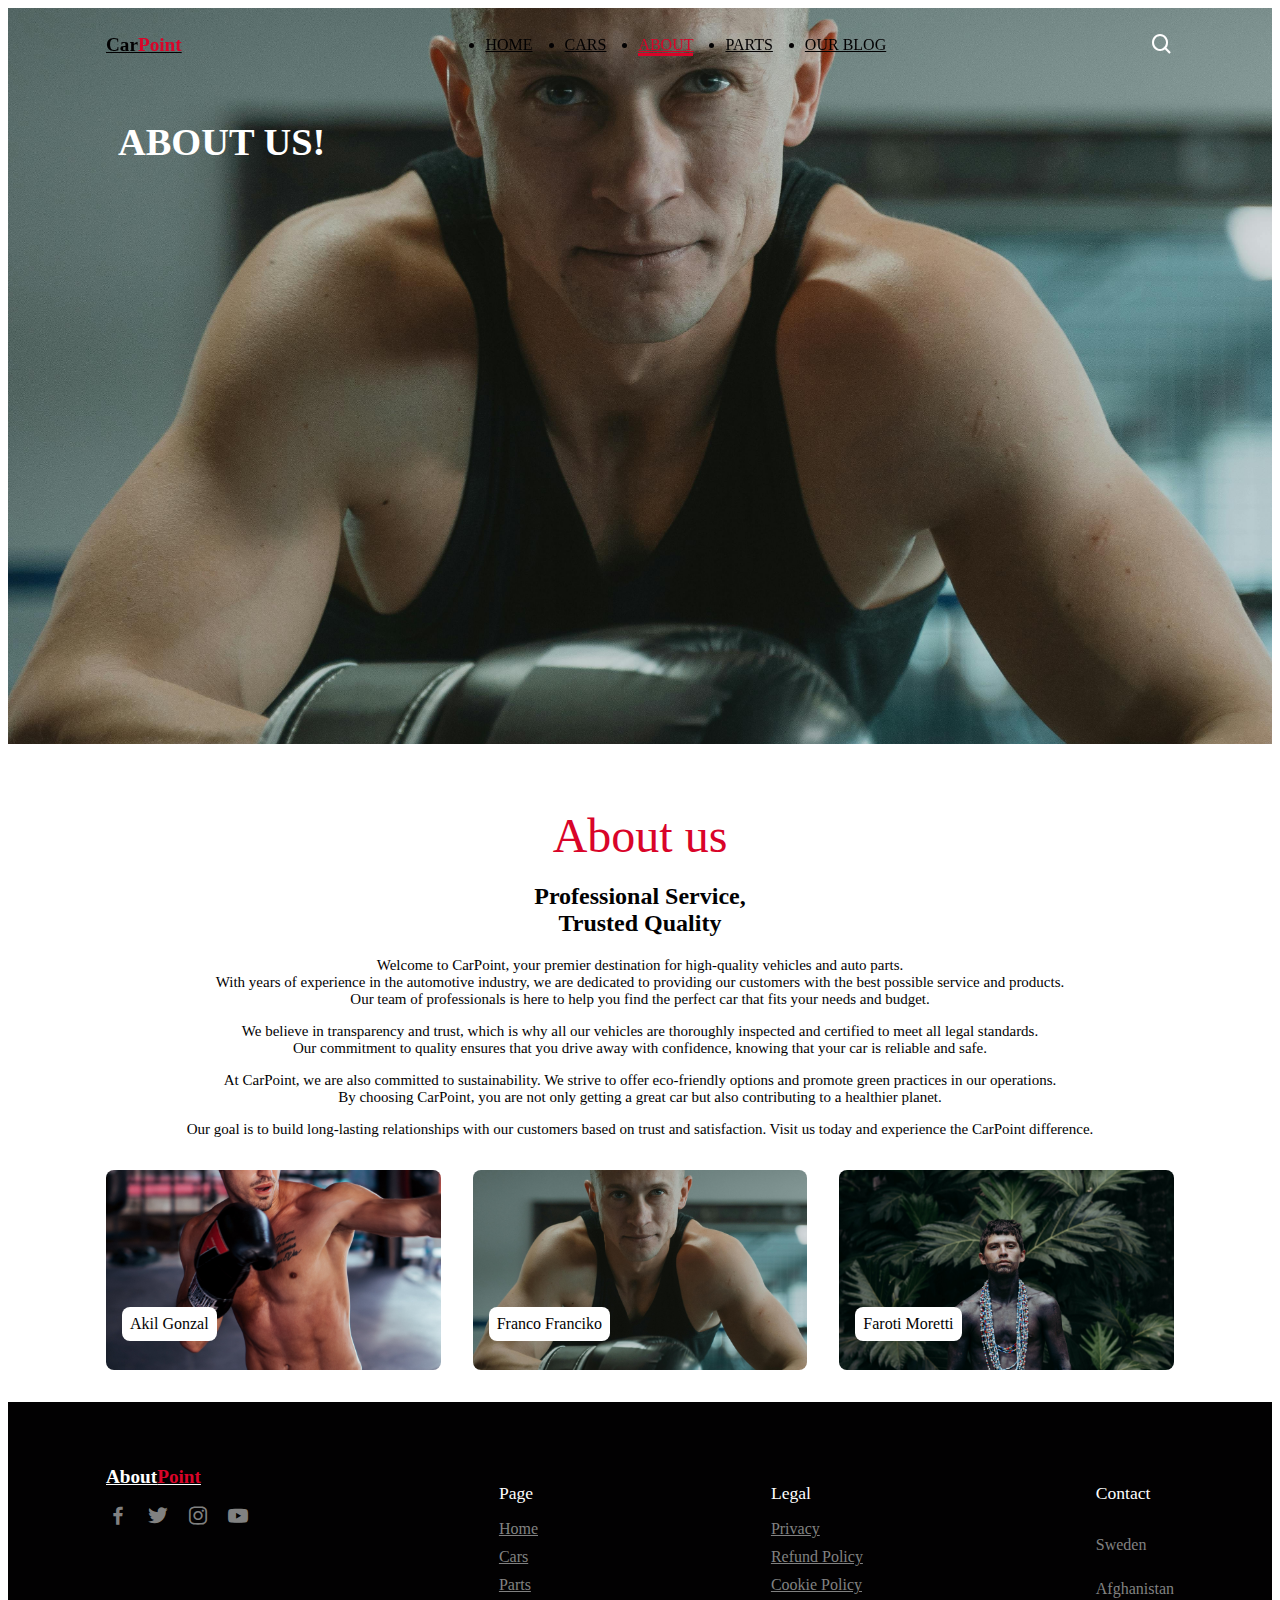
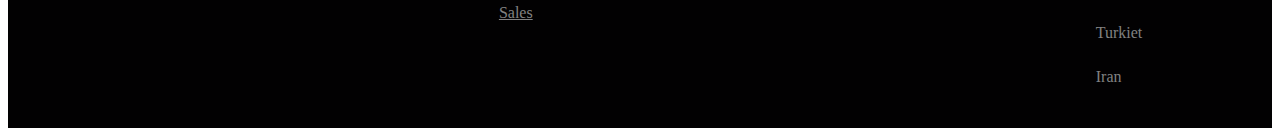
<file: about.html>
<!DOCTYPE html>
<html lang="en">

<head>
    <meta charset="UTF-8">
    <meta http-equiv="X-UA-Compatible" content="IE=edge">
    <meta name="viewport" content="width=device-width, initial-scale=1.0">
    <title>Responsive Car Sale Website</title>
    <!-- Link To CSS -->
    <link rel="stylesheet" href="styleAbout.css">
    <!-- Box Icons -->
    <link href='https://unpkg.com/boxicons@2.0.9/css/boxicons.min.css' rel='stylesheet'>
</head>

<body>
    <!-- Navbar -->
    <header>
        <!-- Nav Container -->
        <div class="nav container">
            <!-- Menu Icon -->
            <i class='bx bx-menu' id="menu-icon"></i>
            <!-- Logo -->
            <a href="#" class="logo">Car<span>Point</span></a>
            <!-- Nav List -->
            <ul class="navbar">
                <li><a href="index.html">Home</a></li>
                <li><a href="index.html">Cars</a></li>
                <li><a href="#about" class="active">About</a></li>
                <li><a href="index.html">Parts</a></li>
                <li><a href="index.html">Our Blog</a></li>
            </ul>
            <!-- Search Icon -->
            <i class='bx bx-search' id="search-icon"></i>
            <!-- Search Box -->
            <div class="search-box container">
                <input type="search" name="" id="" placeholder="Search here...">
            </div>
        </div>
    </header>

    <section class="home" id="home">
        <div class="home-text">
            <h1>ABOUT US!</h1>
        </div>
    </section>
    <!-- cars Section -->
    <section class="cars" id="cars">
        <div class="heading">
            <span style="font-size: 3rem; padding-bottom: 30px;;">About us</span>
            <h2><h2>Professional Service, <br>Trusted Quality</h2></h2>
            <p>
                Welcome to CarPoint, your premier destination for high-quality vehicles and auto parts. <br> With years of experience in the automotive industry, we are dedicated to providing our customers with the best possible service and products. <br> Our team of professionals is here to help you find the perfect car that fits your needs and budget.
            </p>
            <p>
                We believe in transparency and trust, which is why all our vehicles are thoroughly inspected and certified to meet all legal standards. <br> Our commitment to quality ensures that you drive away with confidence, knowing that your car is reliable and safe.
            </p>
            <p>
                At CarPoint, we are also committed to sustainability. We strive to offer eco-friendly options and promote green practices in our operations. <br> By choosing CarPoint, you are not only getting a great car but also contributing to a healthier planet.
            </p>
            <p>
                Our goal is to build long-lasting relationships with our customers based on trust and satisfaction. Visit us today and experience the CarPoint difference.
            </p>          </p>
        </div>
        <!-- Cars Container -->
        <div class="cars-container container">
            <!-- Box 1 -->
            <div class="box">
                <img src="img/AkilGonzal.jpg" alt="">
                <h2>Akil Gonzal</h2>
            </div>
            <!-- Box 2 -->
            <div class="box">
                <img src="img/Franciko.jpg" alt="">
                <h2>Franco Franciko</h2>
            </div>
            <!-- Box 3 -->
            <div class="box">
                <img src="img/Faroti.jpg" alt="">
                <h2>Faroti Moretti</h2>
            </div>
        </div>
    </section>
    </section>
    <!-- Footer -->
    <section class="footer">
        <div class="footer-container container">
            <div class="footer-box">
                <a href="#" class="logo">About<span>Point</span></a>
                <div class="social">
                    <a href="#"><i class='bx bxl-facebook'></i></a>
                    <a href="#"><i class='bx bxl-twitter'></i></a>
                    <a href="#"><i class='bx bxl-instagram'></i></a>
                    <a href="#"><i class='bx bxl-youtube'></i></a>
                </div>
            </div>
            <div class="footer-box">
                <h3>Page</h3>
                <a href="#">Home</a>
                <a href="#">Cars</a>
                <a href="#">Parts</a>
                <a href="#">Sales</a>
            </div>
            <div class="footer-box">
                <h3>Legal</h3>
                <a href="#">Privacy</a>
                <a href="#">Refund Policy</a>
                <a href="#">Cookie Policy</a>
            </div>
            <div class="footer-box">
                <h3>Contact</h3>
                <p>Sweden</p>
                <p>Afghanistan</p>
                <p>Turkiet</p>
                <p>Iran</p>
            </div>
        </div>
    </section>

    <!-- Link To Js -->
    <script src="main.js"></script>
</body>

</html>
</file>
<file: styleAbout.css>
@import url('https://fonts.googleapis.com/css2?family=Poppins:ital,wght@0,100;0,200;0,300;0,400;0,500;0,600;0,700;0,800;0,900;1,100;1,200;1,300;1,400;1,500;1,600;1,700;1,800;1,900&display=swap');

✶ {
    font-family: "Poppins", sans-serif;
    margin: 0;
    padding: 0;
    scroll-padding-top: 1rem;
    scroll-behavior: smooth;
    list-style: none;
    text-decoration: none;
    box-sizing: border-box;
}

/* Variables */
:root {
    --main-color: #d90429;
    --text-color: #020102;
    --bg-color: #fff;
}

/* Custom Scroll Bar */
html::-webkit-scrollbar {
    width: 0.5rem;
    background: transparent;
}

html::-webkit-scrollbar-thumb {
    border-radius: 5rem;
    background: var(--text-color);
}

section {
    padding: 4rem 0 2rem;
}

img {
    width: 100%;
}

body {
    color: var(--text-color);
}

.container {
    max-width: 1068px;
    margin-left: auto;
    margin-right: auto;
}

header {
    display: block;
    width: 100%;
    position: fixed;
    top: 0;
    left: 0;
    z-index: 100;
}

header.shadow {
    background: var(--bg-color);
    box-shadow: 2px 4px 20px rgb(15 54 55 / 10%);
    transition: 0.5s ease;
}

header.shadow #search-icon {
    color: var(--text-color);
}

.nav {
    display: flex;
    align-items: center;
    justify-content: space-between;
    padding: 20px 35px;
}

#menu-icon {
    font-size: 24px;
    cursor: pointer;
    color: var(--text-color);
    display: none;
}

.logo {
    font-size: 1.2rem;
    font-weight: 700;
    color: var(--text-color);
}

.logo span {
    color: var(--main-color);
}

.navbar {
    display: flex;
    column-gap: 2rem;
}

.navbar a {
    color: var(--text-color);
    font-size: 1rem;
    text-transform: uppercase;
    font-weight: 50%;
}

.navbar a:hover,
.navbar .active {
    color: var(--main-color);
    border-bottom: 3px solid var(--main-color);
}

#search-icon {
    font-size: 24px;
    cursor: pointer;
    color: var(--bg-color)
}

.search-box {
    position: absolute;
    top: 110%;
    right: 0;
    left: 0;
    background: var(--bg-color);
    box-shadow: 4px 4px 20px rgb(15 54 55 / 10%);
    border: 1px solid var(--main-color);
    border-radius: 0.5rem;
    clip-path: circle(0% at 100% 0%);
}

.search-box.active {
    clip-path: circle(144% at 100% 0%);
    transition: 0.4s;
}

.search-box input {
    width: 100%;
    padding: 20px;
    border: none;
    outline: none;
    background: transparent;
    font-size: 1rem;
}

.home {
    max-width: 1300px;
    margin: auto;
    width: 100%;
    min-height: 640px;
    display: flex;
    align-items: center;
    background: url(img/Franciko.jpg);
    background-repeat: no-repeat;
    background-size: cover;
    background-position: center left;
}

.home-text {
    padding-bottom: 500px;
    padding-left: 110px;
    text-align: center;
    color: white;
}

.home-text h1 {
    font-size: 2.4rem;
}

.home-text span {
    color: var(--main-color);
}

.home-text p {
    font-size: 0.938rem;
    font-weight: 300;
    margin: 0.5rem 0 1.2rem;
}

.btn {
    padding: 10px 22px;
    background: var(--main-color);
    color: var(--bg-color);
    font-weight: 400;
}

.btn:hover {
    background: #fd052f;
}

.heading {
    text-align: center;
}

.heading span {
    font-weight: 500;
    color: var(--main-color);
}

.heading p {
    font-size: .938rem;
    font-weight: 300;
}

.cars-container {
    display: flex;
    flex-wrap: wrap;
    gap: 2rem;
    margin-top: 2rem;
}

.cars-container .box {
    flex: 1 1 17rem;
    position: relative;
    height: 200px;
    border-radius: 0.5rem;
    overflow: hidden;
}

.cars-container .box img {
    width: 100%;
    height: 100%;
    object-fit: cover;
    overflow: hidden;
}

.cars-container .box img:hover {
    transform: scale(1.3);
    transition: 0.5s;
}

.cars-container .box h2 {
    position: absolute;
    bottom: 1rem;
    left: 1rem;
    font-weight: 400;
    font-size: 1rem;
    background: var(--bg-color);
    padding: 8px;
    border-radius: 0.5rem;
}

.cars-container .box:hover h2 {
    background: var(--main-color);
    color: var(--bg-color);
    transition: 0.5s;
}

.about {
    display: flex;
    flex-wrap: wrap;
    align-items: center;
    gap: 1.5rem;
}

.about-img {
    flex: 1 1 21rem;
}

.about-text {
    flex: 1 1 21rem;
}

.about-text span {
    font-weight: 500;
    color: var(--main-color);
}

.about-text h2 {
    font-size: 1.7rem;
}

.about-text p {
    font-size: 0.938rem;
    margin: 0.5rem 0 1.4rem;
}

.parts-container {
    display: flex;
    flex-wrap: wrap;
    gap: 2rem;
    margin-top: 2rem;
}

.parts-container .box {
    flex: 1 1 19rem;
    position: relative;
    padding: 20px;
    display: flex;
    flex-direction: column;
    background: #f6f6f6;
    border-radius: 0.5rem;
}

.parts-container .box img {
    width: 100%;
    height: 150px;
    object-fit: contain;
    object-position: center;
    object-position: 1rem;
}

.parts-container .box h3 {
    font-size: 1.1rem;
    font-weight: 600;
}

.parts-container .box span {
    font-size: 1.1rem;
    font-weight: 600;
    color: var(--main-color);
}

.parts-container .box .bx {
    color: var(--main-color);
    margin: 0.8rem 0;
}

.parts-container .box .btn {
    max-width: 120px;
}

.parts-container .box .details {
    display: flex;
    align-items: center;
    position: absolute;
    bottom: 1.8rem;
    right: 1rem;
    font-size: 1rem;
    color: var(--text-color);
}

.parts-container .box .details:hover {
    color: var(--main-color);
    text-decoration: underline;
}

.blog-container {
    display: flex;
    flex-wrap: wrap;
    gap: 2rem;
    margin-top: 2rem;
}

.blog-container .box {
    flex: 1 1 13rem;
    padding: 20px;
}

.blog-container .box:hover {
    background: #f6f6f6;
}

.blog-container .box span {
    font-size: 0.8rem;
    color: var(--main-color);
}

.blog-container h3 {
    font-size: 1.2rem;
}

.blog-container p {
    font-size: 0.938rem;
    margin: 4px 0;
}

.blog-container .box .blog-btn {
    display: flex;
    align-items: center;
    column-gap: 4px;
    color: var(--text-color);
}

.blog-container .box .blog-btn .bx {
    font-size: 20px;
}

.blog-container .box .blog-btn:hover {
    color: var(--main-color);
    column-gap: 0.7rem;
    transition: 0.4s;
}

.footer {
    background: var(--text-color);
    color: #fefefe;
    border-top: 2px solid var(- -main—color);
}

.footer-container {
    display: flex;
    justify-content: space-between;
    gap: 1rem;
}

.footer-container .logo {
    color: var(--bg-color);
    margin-bottom: 1rem;
}

.footer-container .footer-box {
    display: flex;
    flex-direction: column;
}

.social {
    display: flex;
    align-items: center;
}

.social a {
    font-size: 24px;
    color: var(--bg-color);
    margin-right: 1rem;
}

.social a:hover {
    color: var(--main-color);
}

.footer-box h3 {
    font-size: 1.1rem;
    font-weight: 400;
    margin-bottom: 1rem;
}

.footer-box a,
.footer-box p {
    color: #818181;
    margin-bottom: 10px;
}

.footer-box a:hover {
    color: var(--main-color);
}

/* Responsivity */
@media (max-width:1080px) {
    .container {
        margin-left: 1rem;
        margin-right: 1rem;
    }
}

@media (max-width: 991px) {
    .nav {
        padding: 15px 20px;
    }

    section {
        padding: 3rem 0 1rem;
    }

    .home-text {
        padding-left: 2rem;
    }

    .home-text h1 {
        font-size: 2.1rem;
    }
}

@media (max-width: 920px) {
    #search-icon {
        color: var(--text-color);
    }
}

@media (max-width: 768px) {
    .search-box input {
        padding: 15px;
    }

    .nav {
        padding: 10px 0;
    }

    #menu-icon {
        display: initial;
    }

    .navbar {
        position: absolute;
        top: 100%;
        right: 0;
        left: 0;
        display: flex;
        flex-direction: column;
        background: var(--bg-color);
        row-gap: 0.5rem;
        text-align: center;
        box-shadow: 4px 4px 20px rgb(15 54 55 / 20%);
        clip-path: circle(0% at 0% 0%);
        transition: 0.6s;
    }

    .navbar a {
        display: block;
        padding: 15px;
    }

    .navbar a:hover,
    .navbar .active {
        border-bottom: none;
        background: var(--main-color);
        color: var(--bg-color);
    }

    .navbar.active {
        clip-path: circle(144% at 0% 0%);
    }

    .blog-container .box {
        padding: 4px;
    }
}

@media (max-width: 727px) {
    .heading span {
        font-size: 0.9rem;
    }

    .heading h2 {
        font-size: 1.4rem;
    }

    .about {
        flex-direction: column-reverse;
    }

    .about-text {
        text-align: center;
    }

    .about-text h2 {
        font-size: 1.4rem;
    }
}

@media (max-width: 607px) {
    .footer-container {
        display: grid;
        grid-template-columns: 1fr 1fr;
    }
}

@media (max-width: 360px) {
    .search-box input {
        padding: 11px;
    }

    .home {
        min-height: 500px;
    }

    .home-text h1 {
        font-size: 2rem;
    }

    .home-text p br {
        display: contents;
    }
}
</file>
